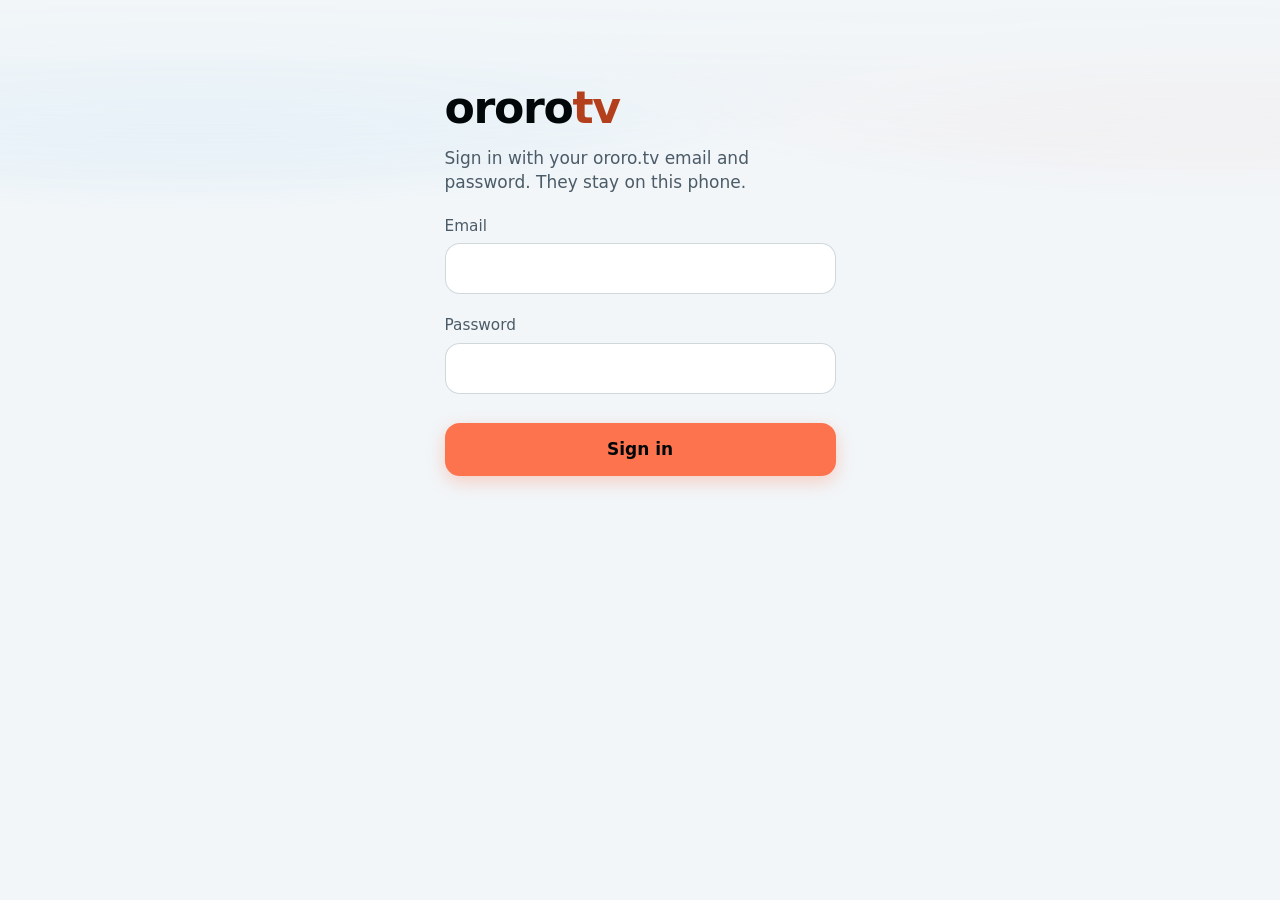
<file: index.html>
<!DOCTYPE html>
<html lang="en">
<head>
<meta charset="utf-8">
<meta name="viewport" content="width=device-width, initial-scale=1, viewport-fit=cover">
<meta name="color-scheme" content="dark light">
<meta name="apple-mobile-web-app-capable" content="yes">
<meta name="mobile-web-app-capable" content="yes">
<meta name="apple-mobile-web-app-status-bar-style" content="default">
<meta name="apple-mobile-web-app-title" content="Ororo">
<meta name="theme-color" content="#f2f6f9" media="(prefers-color-scheme: light)">
<meta name="theme-color" content="#02070a" media="(prefers-color-scheme: dark)">
<title>Ororo TV</title>
<link rel="preconnect" href="https://front.ororo.tv" crossorigin>
<link rel="apple-touch-icon" href="apple-touch-icon.png">
<link rel="icon" href="icon.png">
<link rel="manifest" href="manifest.webmanifest">
<link rel="stylesheet" href="style.css">
</head>
<body class="bare">
<div id="app"></div>
<nav id="tabbar" class="tabbar glass" aria-label="Sections" hidden></nav>
<div id="toast" class="glass" role="status" aria-live="polite" hidden></div>
<script src="seek.js"></script>
<script src="core.js"></script>
<script src="app.js"></script>
</body>
</html>
</file>
<file: style.css>
/*
 * Ororo TV for iPhone. Posters carry the colour; the interface uses three: Midnight Black, Electric Blue and
 * Cantaloupe Orange. Orange is for the main action (Play), blue for progress and selection, and a soft
 * blue-to-orange glow sits behind the top of the screen.
 * Follows the system's light and dark appearance, Dynamic Type (rem = the reader's text size on iOS),
 * Reduce Motion / Reduce Transparency / Increase Contrast, and the safe areas.
 *
 * Tokens (contrast measured from the hex values):
 *   dark   text #eef3f7 on #02070a 18.1:1 · dim #9aadbb 8.7:1 · accent #fc734d 7.4:1 · blue #0297de 6.3:1
 *   light  text #02070a on #f2f6f9 18.6:1 · dim #4b5b67 6.5:1 · accent #b43f1c 5.3:1 · blue #0270a8 5.0:1
 *   both   the Play button is #fc734d with #02070a text, 7.4:1
 */
:root {
  color-scheme: dark light;
  --bg: #f2f6f9;
  --surface: #ffffff;
  --fill: rgba(2,60,95,.09);
  --text: #02070a;
  --dim: #4b5b67;
  --line: rgba(2,40,64,.18);
  --accent: #b43f1c;
  --accent-fill: #fc734d;
  --on-accent: #02070a;
  --blue: #0270a8;
  --glow: radial-gradient(90% 55% at 15% -5%, rgba(2,151,222,.22), transparent 70%),
          radial-gradient(80% 45% at 95% 0%, rgba(252,115,77,.18), transparent 70%);
  --cta-shadow: 0 6px 18px rgba(252,115,77,.3);
  --glass: rgba(246,250,253,.72);
  --glass-edge: rgba(255,255,255,.6);
  --shadow: 0 8px 28px rgba(2,30,50,.14);
  --top: env(safe-area-inset-top, 0px);
  --bottom: env(safe-area-inset-bottom, 0px);
  --left: env(safe-area-inset-left, 0px);
  --right: env(safe-area-inset-right, 0px);
  --tabbar-h: 62px; /* the tab bar keeps its size at large text, as Apple's does */
  --gutter: 1rem;
  --r: .875rem;
}
@media (prefers-color-scheme: dark) {
  :root {
    --bg: #02070a;
    --surface: #0b1821;
    --fill: rgba(140,200,240,.11);
    --text: #eef3f7;
    --dim: #9aadbb;
    --line: rgba(140,200,240,.16);
    --accent: #fc734d;
    --blue: #0297de;
    --glow: radial-gradient(90% 55% at 15% -5%, rgba(2,151,222,.38), transparent 70%),
            radial-gradient(80% 45% at 95% 0%, rgba(252,115,77,.26), transparent 70%);
    --cta-shadow: 0 6px 24px rgba(252,115,77,.35);
    --glass: rgba(11,26,36,.66);
    --glass-edge: rgba(140,200,240,.16);
    --shadow: 0 8px 28px rgba(0,0,0,.6);
  }
}
@media (prefers-contrast: more) {
  :root { --line: currentColor; --dim: var(--text); }
}

* { box-sizing: border-box; -webkit-tap-highlight-color: transparent; }
html {
  /* On iPhone this is the reader's Dynamic Type size, so every rem below scales with it. */
  font: 17px/1.4 system-ui, sans-serif;
  font: -apple-system-body;
  -webkit-text-size-adjust: 100%; text-size-adjust: 100%;
  background: var(--bg); color: var(--text);
}
body {
  margin: 0; min-height: 100vh;
  padding: 0 var(--right) calc(var(--tabbar-h) + var(--bottom) + 1.5rem) var(--left);
  background: var(--bg); color: var(--text);
}
body.bare { padding-bottom: var(--bottom); }
body::before { content: ''; position: fixed; z-index: -1; inset: 0 0 auto; height: 70vh; background: var(--glow); pointer-events: none;
  /* The status bar is painted flat by Safari; fade the glow in under it so there is no hard edge. */
  /* Eased, so the glow starts with no visible slope at the top edge. */
  -webkit-mask-image: linear-gradient(180deg, transparent, rgba(0,0,0,.08) 3rem, rgba(0,0,0,.35) 6rem, rgba(0,0,0,.75) 9rem, #000 12rem);
  mask-image: linear-gradient(180deg, transparent, rgba(0,0,0,.08) 3rem, rgba(0,0,0,.35) 6rem, rgba(0,0,0,.75) 9rem, #000 12rem); }
body { position: relative; z-index: 0; }
[hidden] { display: none !important; }
a { color: inherit; text-decoration: none; }
button, select, input { font: inherit; color: inherit; }
button { cursor: pointer; }
h1, h2, p { margin: 0; }
:focus-visible { outline: 3px solid var(--blue); outline-offset: 2px; border-radius: .5rem; }

/* Large title: a scaled system-font heading. */
.t-large { font-size: 1.75rem; line-height: 1.15; font-weight: 800; letter-spacing: -.02em; }

/* Controls share one 44 pt minimum. */
.btn, .pill, .round, .row-btn, .tab {
  min-height: 2.75rem; min-width: 2.75rem;
}
svg { display: block; flex: none; }
.ico { width: 1.5rem; height: 1.5rem; }
.ico.sm { width: 1rem; height: 1rem; }
.ready { color: var(--accent); }
.row-btn.ready { background: none; color: var(--accent); }

/* ---- Glass: only the floating layer (navigation bar, tab bar, sheet) is translucent; content never is. ---- */
.glass {
  background: var(--glass); border: 1px solid var(--glass-edge);
  -webkit-backdrop-filter: blur(22px) saturate(1.6); backdrop-filter: blur(22px) saturate(1.6);
}
@media (prefers-reduced-transparency: reduce) {
  .glass { background: var(--surface); -webkit-backdrop-filter: none; backdrop-filter: none; }
}

/* ---- Round buttons ---- */
.round {
  display: inline-flex; align-items: center; justify-content: center;
  border: 0; border-radius: 50%; background: var(--fill); color: var(--text); padding: 0;
}
.round.glass { color: var(--text); }
.largetitle { padding: calc(var(--top) + .75rem) var(--gutter) .75rem; display: flex; align-items: center; justify-content: space-between; gap: .75rem; }
.tools { display: flex; margin-left: auto; }
.tools:empty { display: none; }

/* Sort: a native menu (select) behind a text button, so iOS shows its own picker. */
.menu { position: relative; display: inline-flex; align-items: center; }
.menu select {
  position: absolute; inset: 0; width: 100%; height: 100%; opacity: 0; font-size: 1rem;
  -webkit-appearance: none; appearance: none; cursor: pointer;
}
.pill {
  display: inline-flex; align-items: center; gap: .25rem; padding: 0 .875rem; border-radius: 999px;
  background: var(--fill); color: var(--text); font-weight: 600; font-size: .9rem; white-space: nowrap;
}
.menu:focus-within .pill { outline: 3px solid var(--blue); outline-offset: 2px; }
.menu .ico { width: 1rem; height: 1rem; color: var(--dim); }
.plain-menu .pill { background: none; padding: 0; color: var(--blue); }

/* ---- Tab bar: navigation only, always visible, floating over content ---- */
.tabbar {
  position: fixed; z-index: 10;
  left: calc(var(--left) + .75rem); right: calc(var(--right) + .75rem); bottom: calc(var(--bottom) + .5rem);
  max-width: 34rem; margin: 0 auto;
  display: flex; padding: 4px; border-radius: 32px; box-shadow: var(--shadow);
}
.tabbar a {
  flex: 1; min-width: 0; display: flex; flex-direction: column; align-items: center; justify-content: center; gap: .1rem;
  padding: 6px 4px; border-radius: 28px; color: var(--dim); font-size: 11px; line-height: 1.2; font-weight: 600;
}
.tabbar a svg { width: 24px; height: 24px; }
.tabbar a[aria-current="page"] { color: var(--blue); background: var(--fill); }
.tabbar a span { overflow: hidden; text-overflow: ellipsis; white-space: nowrap; max-width: 100%; }

/* ---- Poster grid ---- */
.grid {
  display: grid; grid-template-columns: repeat(auto-fill, minmax(min(6rem, 38vw), 1fr));
  gap: 1.1rem .7rem; padding: .5rem var(--gutter) 1rem;
}
.card { display: block; min-width: 0; }
.poster { position: relative; aspect-ratio: 2 / 3; border-radius: .75rem; overflow: hidden; background: var(--fill); }
.poster::after { content: ''; position: absolute; inset: 0; border-radius: inherit; box-shadow: inset 0 0 0 1px var(--line); pointer-events: none; opacity: .5; }
.poster img { width: 100%; height: 100%; object-fit: cover; display: block; }
.poster .ph { position: absolute; inset: 0; display: flex; align-items: center; justify-content: center; padding: .5rem; text-align: center; color: var(--dim); font-size: .75rem; }
.card .title {
  margin-top: .4rem; font-size: .8rem; line-height: 1.3; color: var(--text);
  display: -webkit-box; -webkit-line-clamp: 2; -webkit-box-orient: vertical; overflow: hidden;
}
.card .sub { font-size: .72rem; color: var(--dim); }
.bar { position: absolute; left: .5rem; right: .5rem; bottom: .5rem; height: 4px; border-radius: 2px; background: rgba(0,0,0,.55); overflow: hidden; }
.bar i { display: block; height: 100%; background: var(--blue); }
.card:active .poster { transform: scale(.97); }
@media (prefers-reduced-motion: no-preference) { .poster { transition: transform .12s; } }

.empty { padding: 3rem 1.5rem; text-align: center; color: var(--dim); display: flex; flex-direction: column; align-items: center; gap: 1rem; }
.empty strong { color: var(--text); font-size: 1.1rem; }

/* ---- Search ---- */
.searchbar { padding: .25rem var(--gutter) .5rem; }
.field {
  display: flex; align-items: center; gap: .5rem; padding: 0 .75rem; min-height: 2.75rem;
  border-radius: .875rem; background: var(--fill);
}
.field .ico { width: 1.25rem; height: 1.25rem; color: var(--dim); }
.field input { flex: 1; min-width: 0; border: 0; background: none; outline: none; font-size: 1rem; padding: .5rem 0; -webkit-appearance: none; appearance: none; }
.field input::-webkit-search-cancel-button { -webkit-appearance: none; }
.field:focus-within { outline: 3px solid var(--blue); outline-offset: 2px; }
.field .clear { border: 0; background: none; padding: 0; width: 2rem; height: 2rem; display: flex; align-items: center; justify-content: center; color: var(--dim); }

/* ---- Detail ---- */
.detail { position: relative; }
.detail .back { position: absolute; z-index: 6; top: calc(var(--top) + .5rem); left: .75rem; box-shadow: var(--shadow); background: rgba(0,0,0,.45); color: #fff; border-color: rgba(255,255,255,.25); }
.stage { position: relative; aspect-ratio: 16 / 9; background: #000 center / cover no-repeat; }
.stage::after { content: ''; position: absolute; inset: 0; background: linear-gradient(0deg, var(--bg), transparent 55%); pointer-events: none; }
.stage.playing { position: sticky; top: 0; z-index: 7; padding-top: var(--top); aspect-ratio: auto; background: #000; }
.stage.playing::after { display: none; }
.stage video { display: block; width: 100%; aspect-ratio: 16 / 9; background: #000; }
.detail.playing .back { display: none; }
.skip-flash {
  position: absolute; top: 50%; padding: .5rem 1rem; border-radius: 999px; background: rgba(0,0,0,.6); color: #fff;
  font-size: 1.2rem; font-weight: 700; transform: translateY(-50%); opacity: 0; pointer-events: none;
}
@media (prefers-reduced-motion: no-preference) { .skip-flash { transition: opacity .2s; } }
.skip-flash.left { left: .9rem; }
.skip-flash.right { right: .9rem; }
.skip-flash.on { opacity: 1; }

.body { padding: .25rem var(--gutter) 1.5rem; }
.body h1 { font-size: 1.75rem; line-height: 1.15; font-weight: 800; letter-spacing: -.02em; margin: 0 0 .35rem; }
.meta { color: var(--dim); font-size: .9rem; margin-bottom: 1rem; }
.now { margin: 0 0 .75rem; font-weight: 600; }
.desc { color: var(--text); opacity: .86; line-height: 1.5; margin: 1rem 0 0; }
.actions { display: grid; gap: .5rem; }
.btn {
  display: flex; align-items: center; justify-content: center; gap: .5rem; padding: .7rem 1rem;
  border: 0; border-radius: var(--r); background: var(--fill); color: var(--text); font-weight: 600; text-align: center;
}
.btn.primary { background: var(--accent-fill); color: var(--on-accent); font-weight: 700; min-height: 3.1rem; box-shadow: var(--cta-shadow); }
.btn:disabled { opacity: .55; }
.btn.danger { color: #d1332a; }
@media (prefers-color-scheme: dark) { .btn.danger { color: #ff8b82; } }
a.btn { color: var(--text); }
.btn svg { width: 1.25rem; height: 1.25rem; }

.controls { display: flex; flex-wrap: wrap; gap: .5rem; margin: .75rem 0 .25rem; }
.controls .menu { flex: 1 1 8rem; }
.controls { align-items: center; }
.controls .dlsq { margin-left: auto; }
.controls .pill { width: 100%; justify-content: space-between; }
.controls .pill span { overflow: hidden; text-overflow: ellipsis; }
.playrow { display: flex; gap: .5rem; }
.playrow .btn.primary { flex: 1; min-width: 0; }
.dlsq {
  flex: none; width: 2.75rem; height: 2.75rem; display: flex; align-items: center; justify-content: center;
  border: 0; border-radius: var(--r); background: var(--fill); color: var(--text); padding: 0;
}
.playrow .dlsq { width: 3.1rem; height: 3.1rem; }
.dlsq:disabled { opacity: .55; }
.dlsq.ready { color: var(--accent); }
.note { color: var(--dim); font-size: .8rem; margin: .4rem 0 0; min-height: 1.1em; }

/* ---- Seasons and episodes: one inset list ---- */
.seasonbar { display: flex; align-items: center; justify-content: space-between; margin: 1.5rem 0 .5rem; }
.seasonbar h2 { font-size: 1.25rem; font-weight: 700; }
.eplist { background: var(--surface); border-radius: var(--r); overflow: hidden; }
.eprow { display: flex; align-items: stretch; border-top: 1px solid var(--line); }
.eprow:first-child { border-top: 0; }
.ep { flex: 1; min-width: 0; display: flex; align-items: center; gap: .75rem; padding: .75rem .25rem .75rem .75rem; border: 0; background: none; text-align: left; }
.ep .n { width: 1.6rem; flex: none; color: var(--dim); font-weight: 700; text-align: center; font-variant-numeric: tabular-nums; }
.ep .txt { flex: 1; min-width: 0; }
.ep .et { font-weight: 600; display: -webkit-box; -webkit-line-clamp: 2; -webkit-box-orient: vertical; overflow: hidden; }
.ep .plot { color: var(--dim); font-size: .8rem; margin-top: .1rem; display: -webkit-box; -webkit-line-clamp: 2; -webkit-box-orient: vertical; overflow: hidden; }
.yearhead { grid-column: 1 / -1; margin: .75rem 0 -.25rem; font-size: 1.25rem; font-weight: 800; letter-spacing: -.01em; }
.yearhead:first-child { margin-top: 0; }
.ep .state { flex: none; width: 2.5rem; display: flex; justify-content: flex-end; color: var(--blue); }
.ep .state .mini { width: 100%; }
.eprow.current { background: var(--fill); box-shadow: inset 3px 0 0 var(--blue); }
.row-btn {
  flex: none; border: 0; background: none; color: var(--dim); padding: 0; display: flex; align-items: center; justify-content: center;
  font-size: .8rem; font-weight: 700;
}
.row-btn:disabled { opacity: .55; }
.mini { height: 4px; border-radius: 2px; overflow: hidden; background: var(--fill); }
.mini i { display: block; height: 100%; background: var(--blue); }

/* ---- Login and loading ---- */
.login { max-width: 26rem; margin: 0 auto; padding: calc(var(--top) + 4.5rem) 1.5rem 2.5rem; }
.brand { font-size: 1.6rem; font-weight: 800; letter-spacing: -.03em; }
.brand span { color: var(--accent); }
.login .brand { font-size: 2.6rem; }
.login > p, .login form > p:first-of-type { color: var(--dim); margin-top: .5rem; }
.login label { display: block; margin: 1.25rem 0 .35rem; font-size: .9rem; color: var(--dim); }
.login input {
  width: 100%; min-height: 3rem; padding: .7rem .9rem; border: 1px solid var(--line); border-radius: var(--r);
  background: var(--surface); font-size: 1rem; -webkit-appearance: none; appearance: none;
}
.login .btn { width: 100%; margin-top: 1.75rem; }
.login .err { min-height: 1.4em; margin-top: .75rem; color: #c3271c; font-size: .9rem; }
@media (prefers-color-scheme: dark) { .login .err { color: #ff8f78; } }
.loading { display: flex; flex-direction: column; align-items: center; justify-content: center; min-height: 100vh; gap: 1rem; padding: 1.5rem; text-align: center; color: var(--dim); }
.spinner { width: 2.5rem; height: 2.5rem; border-radius: 50%; border: 4px solid var(--fill); border-top-color: var(--blue); animation: spin .9s linear infinite; }
@keyframes spin { to { transform: rotate(360deg); } }
@media (prefers-reduced-motion: reduce) { .spinner { animation-duration: 3s; } }

/* ---- Toast and sheet ---- */
#toast {
  position: fixed; z-index: 20; left: calc(var(--left) + 1rem); right: calc(var(--right) + 1rem);
  bottom: calc(var(--tabbar-h) + var(--bottom) + 1.25rem); max-width: 32rem; margin: 0 auto;
  padding: .85rem 1.1rem; border-radius: 1rem; font-size: .9rem; box-shadow: var(--shadow);
}
.scrim { position: fixed; inset: 0; z-index: 30; background: rgba(0,0,0,.4); display: flex; align-items: flex-end; justify-content: center; }
@media (prefers-reduced-motion: no-preference) { .scrim { animation: fade .2s; } .sheet { animation: rise .25s ease-out; } }
@keyframes fade { from { opacity: 0; } }
@keyframes rise { from { transform: translateY(40%); opacity: 0; } }
.sheet {
  width: 100%; max-width: 32rem; margin: 0 .5rem calc(var(--bottom) + .5rem); padding: .5rem 1rem 1rem;
  border-radius: 1.75rem; background: var(--surface); box-shadow: var(--shadow);
}
.sheet .grab { width: 2.25rem; height: 5px; border-radius: 3px; background: var(--line); margin: .25rem auto .75rem; }
.sheet h2 { font-size: 1.1rem; text-align: center; }
.sheet p { color: var(--dim); text-align: center; margin: .35rem 0 1rem; font-size: .9rem; }
.sheet .btn { width: 100%; }
.sheet .btn + .btn { margin-top: .5rem; }
video::cue { background: rgba(0,0,0,.6); }
</file>
